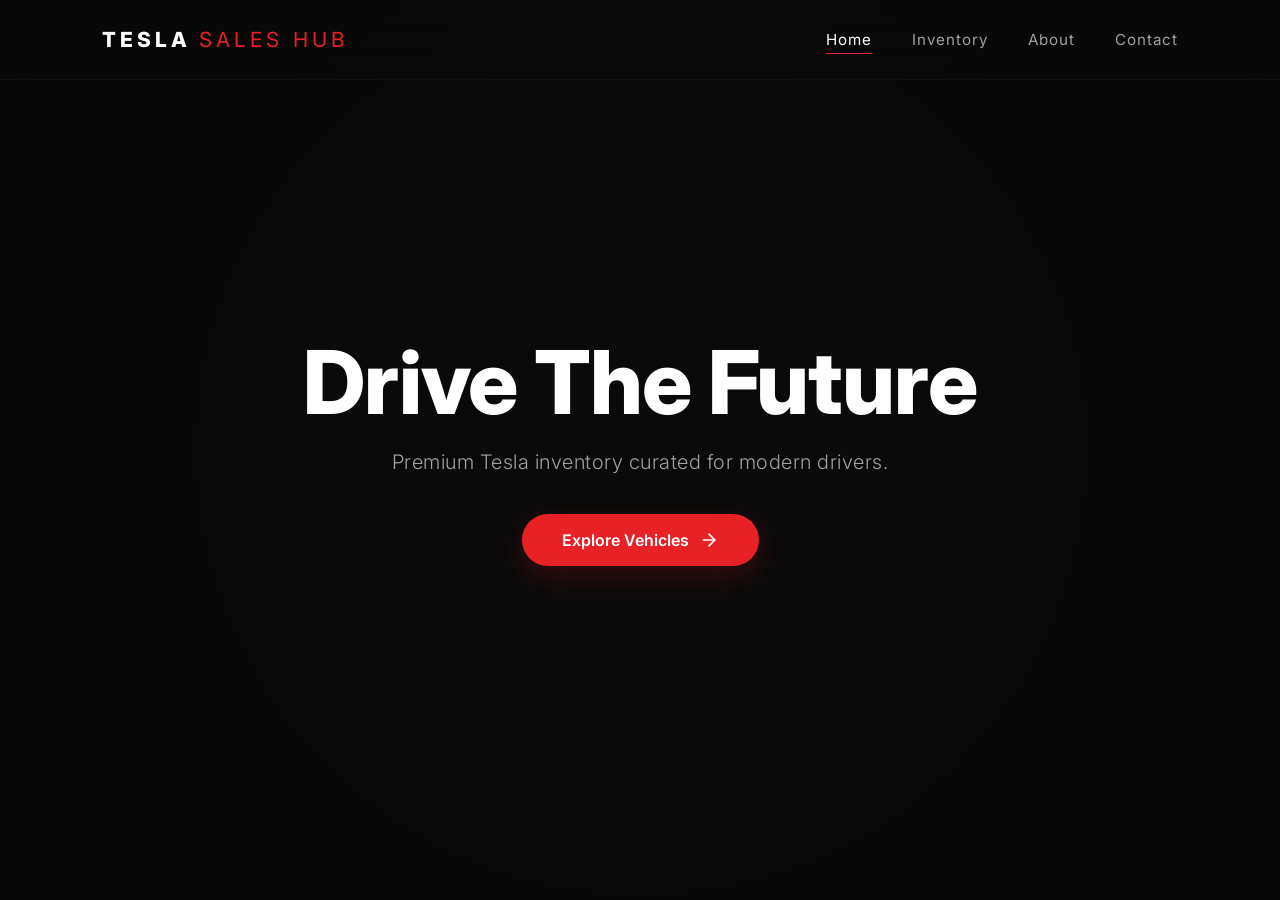
<file: index.html>
<!DOCTYPE html>
<html lang="en">
<head>
    <meta charset="UTF-8">
    <meta name="viewport" content="width=device-width, initial-scale=1.0">
    <title>Tesla Sales Hub</title>
    <link rel="preconnect" href="https://fonts.googleapis.com">
    <link rel="preconnect" href="https://fonts.gstatic.com" crossorigin>
    <link href="https://fonts.googleapis.com/css2?family=Inter:wght@300;400;600;800&display=swap" rel="stylesheet">
    <link rel="stylesheet" href="style.css">
</head>
<body>

    <header class="navbar">
        <div class="logo">TESLA <span>SALES HUB</span></div>
        
        <button class="menu-toggle" aria-label="Toggle Menu">
            <span></span>
            <span></span>
        </button>

        <nav class="nav-links">
    <a href="index.html" class="active">Home</a>
    <a href="inventory.html">Inventory</a>
    <a href="about.html">About</a>
    <a href="contact.html">Contact</a>
</nav>

    </header>

    <main class="hero" id="home">
        <div class="bg-gradient"></div>
        
        <div class="hero-content">
            <h1 class="hero-title">Drive The Future</h1>
            <p class="hero-subtitle">Premium Tesla inventory curated for modern drivers.</p>
            <a href="inventory.html" class="btn-primary">
    Explore Vehicles
    <svg xmlns="http://www.w3.org/2000/svg" width="20" height="20" viewBox="0 0 24 24" fill="none" stroke="currentColor" stroke-width="2" stroke-linecap="round" stroke-linejoin="round"><line x1="5" y1="12" x2="19" y2="12"></line><polyline points="12 5 19 12 12 19"></polyline></svg>
</a>

        </div>
    </main>

    <script src="app.js"></script>
</body>
</html>
</file>
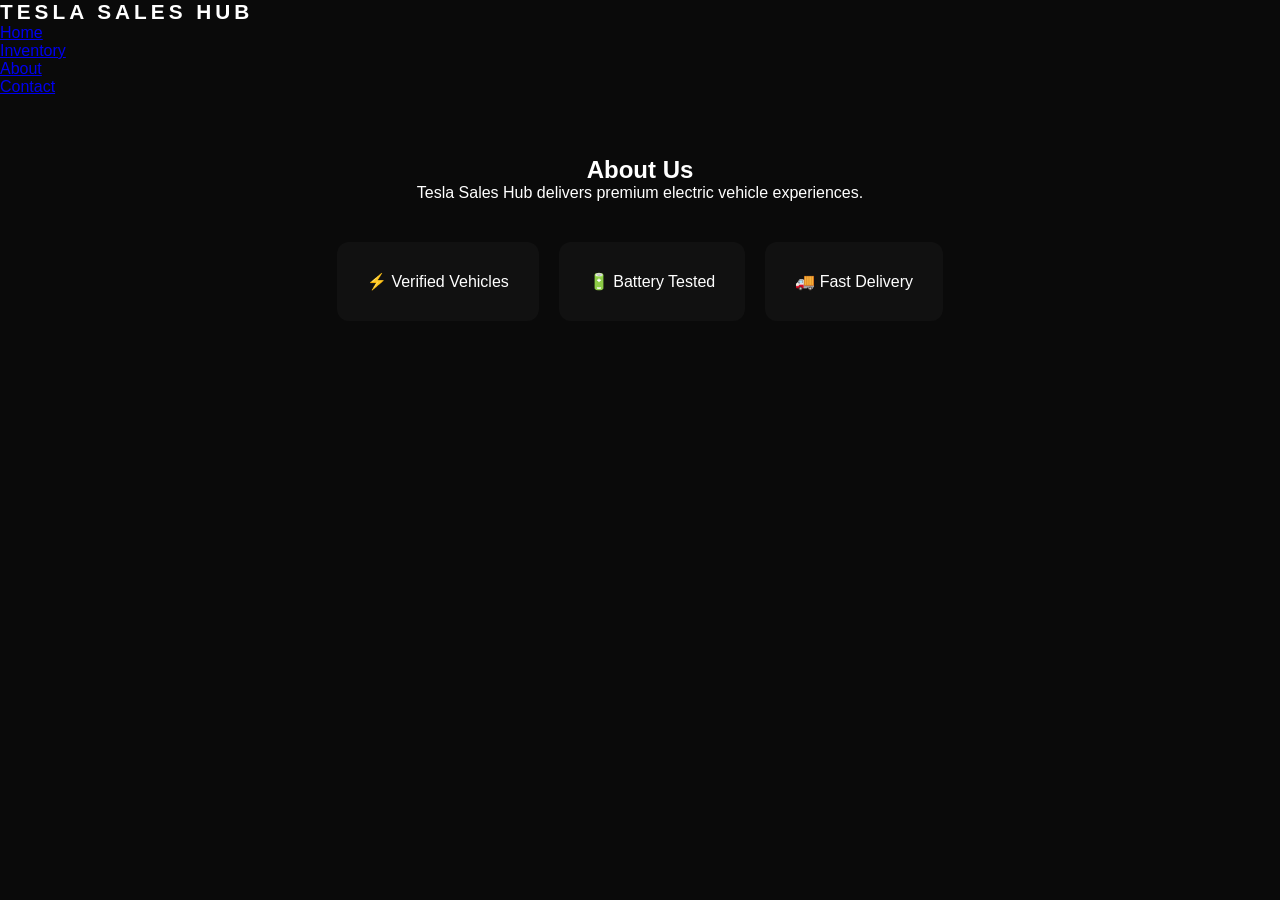
<file: about.html>
<!DOCTYPE html>
<html>

<head>
<title>About</title>
<link rel="stylesheet" href="style.css">
</head>

<body>

<nav>

<div class="logo">
TESLA SALES HUB
</div>

<ul>
<li><a href="index.html">Home</a></li>
<li><a href="inventory.html">Inventory</a></li>
<li><a class="active" href="about.html">About</a></li>
<li><a href="contact.html">Contact</a></li>
</ul>

</nav>

<section class="page">

<h1>
About Us
</h1>

<p>

Tesla Sales Hub delivers premium electric vehicle experiences.

</p>

<div class="features">

<div>⚡ Verified Vehicles</div>

<div>🔋 Battery Tested</div>

<div>🚚 Fast Delivery</div>

</div>

</section>

</body>

</html>
</file>
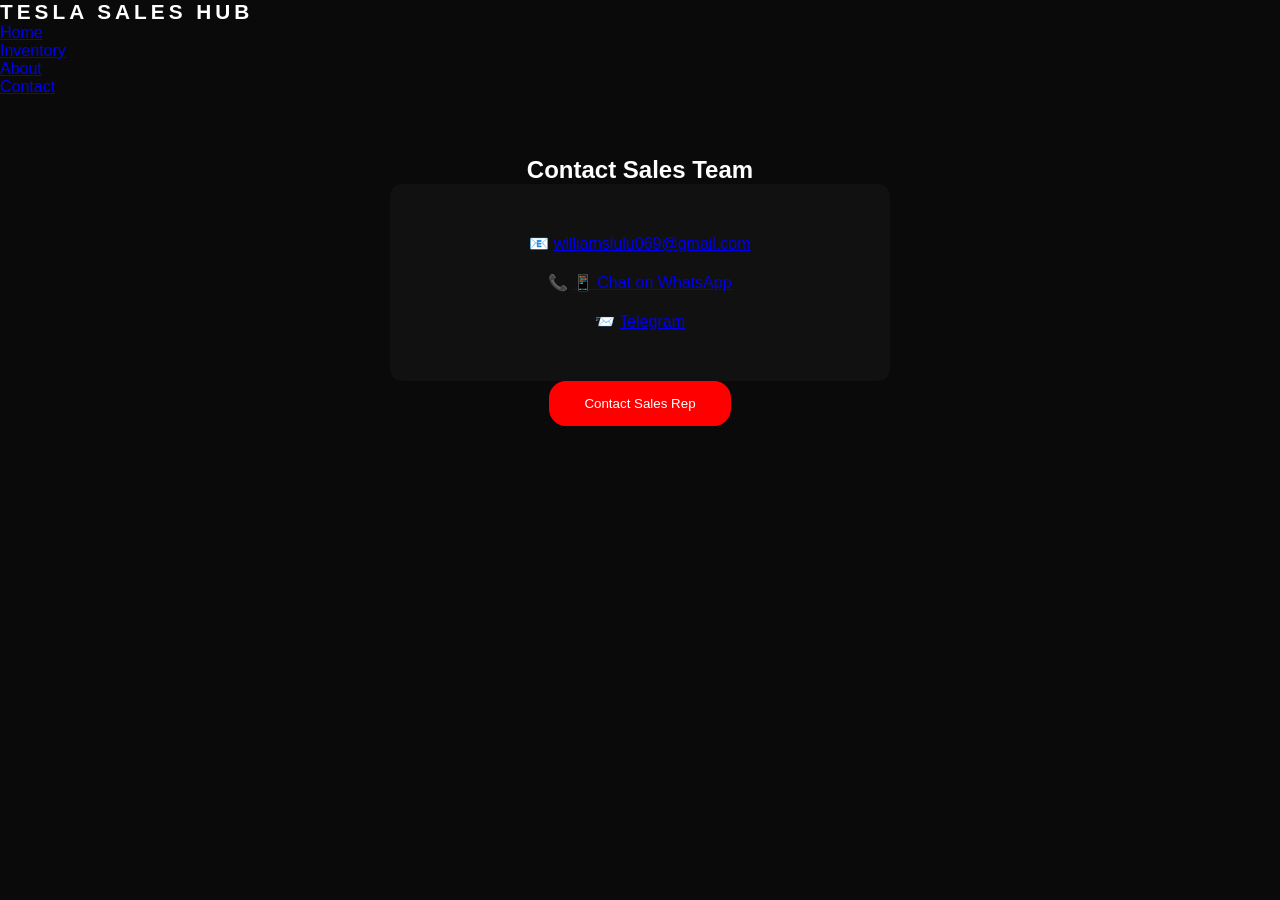
<file: contact.html>
<!DOCTYPE html>
<html>

<head>
<title>Contact</title>
<link rel="stylesheet" href="style.css">
</head>

<body>

<nav>

<div class="logo">
TESLA SALES HUB
</div>

<ul>
<li><a href="index.html">Home</a></li>
<li><a href="inventory.html">Inventory</a></li>
<li><a href="about.html">About</a></li>
<li><a class="active" href="contact.html">Contact</a></li>
</ul>

</nav>

<section class="page">

<h1>

Contact Sales Team

</h1>

<div class="contact-card">

<p>

📧

<a href="mailto:williamslulu069@gmail.com">

williamslulu069@gmail.com

</a>

</p>

<p>

📞


<a
href="https://wa.me/+1 (910) 372-0116?text=Hello%20Tesla%20Sales%20Hub,%20I%20am%20interested%20in%20one%20of%20your%20vehicles."
target="_blank">

📱 Chat on WhatsApp

</a>

</p>

<p>

📨

<a
href="https://t.me/Teslahub03"
target="_blank">

Telegram

</a>

</p>

</div>


<button>

Contact Sales Rep

</button>

</div>

</section>

</body>

</html>
</file>
<file: style.css>
/* --- Reset & Variables --- */
:root {
    --bg-color: #0a0a0a;
    --text-primary: #ffffff;
    --text-secondary: #a0a0a0;
    --accent-red: #e82127; /* True Tesla red */
    --accent-red-hover: #b81419;
    --nav-bg: rgba(10, 10, 10, 0.75);
    --font-main: 'Inter', sans-serif;
    --transition-smooth: all 0.4s cubic-bezier(0.16, 1, 0.3, 1);
}

* {
    margin: 0;
    padding: 0;
    box-sizing: border-box;
}

html {
    scroll-behavior: smooth;
}

body {
    font-family: var(--font-main);
    background-color: var(--bg-color);
    color: var(--text-primary);
    overflow-x: hidden;
    -webkit-font-smoothing: antialiased;
}

/* --- Header & Navigation --- */
.navbar {
    position: fixed;
    top: 0;
    left: 0;
    width: 100%;
    display: flex;
    justify-content: space-between;
    align-items: center;
    padding: 25px 8%;
    z-index: 1000;
    backdrop-filter: blur(20px);
    -webkit-backdrop-filter: blur(20px);
    background: var(--nav-bg);
    border-bottom: 1px solid rgba(255, 255, 255, 0.03);
}

.logo {
    font-weight: 800;
    font-size: 1.3rem;
    letter-spacing: 4px;
    color: var(--text-primary);
}

.logo span {
    color: var(--accent-red);
    font-weight: 400;
}

.nav-links {
    display: flex;
    gap: 40px;
}

.nav-links a {
    color: var(--text-secondary);
    text-decoration: none;
    font-size: 0.95rem;
    font-weight: 400;
    letter-spacing: 1px;
    transition: var(--transition-smooth);
    position: relative;
    padding: 5px 0;
}

.nav-links a:hover, 
.nav-links a.active {
    color: var(--text-primary);
}

/* Sleek underline indicator on hover */
.nav-links a::after {
    content: '';
    position: absolute;
    bottom: 0;
    left: 0;
    width: 0;
    height: 1.5px;
    background-color: var(--accent-red);
    transition: var(--transition-smooth);
}

.nav-links a:hover::after,
.nav-links a.active::after {
    width: 100%;
}

/* --- Hero Section --- */
.hero {
    position: relative;
    height: 100vh;
    width: 100vw;
    display: flex;
    justify-content: center;
    align-items: center;
    text-align: center;
    padding: 0 20px;
}

/* High-end vignette backdrop effect */
.bg-gradient {
    position: absolute;
    top: 0;
    left: 0;
    width: 100%;
    height: 100%;
    background: radial-gradient(circle, rgba(20,20,20,0) 40%, rgba(5,5,5,1) 90%);
    z-index: 1;
}

.hero-content {
    position: relative;
    z-index: 2;
    max-width: 800px;
    /* Subtle introductory animation */
    animation: fadeInUp 1.2s cubic-bezier(0.16, 1, 0.3, 1) forwards;
}

.hero-title {
    font-size: clamp(3rem, 7vw, 5.5rem);
    font-weight: 800;
    letter-spacing: -1px;
    line-height: 1.1;
    margin-bottom: 20px;
}

.hero-subtitle {
    font-size: clamp(1rem, 2.5vw, 1.25rem);
    color: var(--text-secondary);
    font-weight: 300;
    letter-spacing: 0.5px;
    margin-bottom: 40px;
}

/* --- Premium CTA Button --- */
.btn-primary {
    display: inline-flex;
    align-items: center;
    gap: 10px;
    background-color: var(--accent-red);
    color: var(--text-primary);
    text-decoration: none;
    padding: 16px 40px;
    font-size: 1rem;
    font-weight: 600;
    border-radius: 50px; /* Modern rounded capsule style */
    transition: var(--transition-smooth);
    box-shadow: 0 10px 30px rgba(232, 33, 39, 0.2);
}

.btn-primary svg {
    transition: var(--transition-smooth);
}

.btn-primary:hover {
    background-color: var(--accent-red-hover);
    transform: translateY(-3px);
    box-shadow: 0 15px 35px rgba(232, 33, 39, 0.35);
}

.btn-primary:hover svg {
    transform: translateX(5px);
}

/* --- Mobile Menu & Responsiveness --- */
.menu-toggle {
    display: none;
    flex-direction: column;
    gap: 6px;
    background: none;
    border: none;
    cursor: pointer;
}

.menu-toggle span {
    width: 25px;
    height: 2px;
    background-color: var(--text-primary);
    transition: var(--transition-smooth);
}

@media (max-width: 768px) {
    .menu-toggle {
        display: flex;
    }

    .nav-links {
        position: fixed;
        top: 0;
        right: -100%;
        height: 100vh;
        width: 75%;
        background: rgba(10, 10, 10, 0.98);
        backdrop-filter: blur(25px);
        flex-direction: column;
        justify-content: center;
        align-items: center;
        gap: 35px;
        transition: var(--transition-smooth);
    }

    .nav-links.active {
        right: 0;
    }
    
    .navbar {
        padding: 20px 5%;
    }
}

/* --- Animations --- */
@keyframes fadeInUp {
    from {
        opacity: 0;
        transform: translateY(40px);
    }
    to {
        opacity: 1;
        transform: translateY(0);
    }
}


    

button{

padding:15px 35px;

background:red;

color:white;

border:none;

cursor:pointer;
border-radius: 17px;

}

.page{

padding:60px;

text-align:center;

}

#search{

padding:15px;

width:350px;

margin:40px;

color:white;

}

.inventory{

display:grid;

grid-template-columns:
repeat(
auto-fit,
minmax(
320px,
1fr
));

gap:20px;


}

.card{

background:#111;

padding:20px;

border-radius:12px;

}

.card h2{
margin-bottom:20px;
}

.features{

display:flex;

gap:20px;

justify-content:center;

margin-top:40px;

flex-wrap:wrap;

}

.features div,
.contact-card{

background:#111;

padding:30px;

border-radius:12px;

}

.contact-card{

width:500px;

max-width:90%;

margin:auto;

}

.contact-card p{

margin:20px;

}
#details{

max-width:700px;

margin:auto;

}

#details .card{

padding:50px;

text-align:center;

}

#details p{

margin:20px;

font-size:20px;

}
.card img{

width:100%;

height:240px;

object-fit:cover;

}

.details-card{

max-width:700px;

margin:auto;

padding:40px;

background:#111;

border-radius:20px;

}

.hero-car{

width:100%;

height:420px;

object-fit:cover;

border-radius:20px;

}

.details-card h1{

margin-top:20px;

}

.details-card p{

margin:15px 0;

}

form{

display:flex;

flex-direction:row;

gap:15px;

margin-top:30px;

}

form input{

padding:15px;

border:none;

}

form button{

padding:18px;

background:red;

color:white;

border:none;

cursor:pointer;

}
</file>
